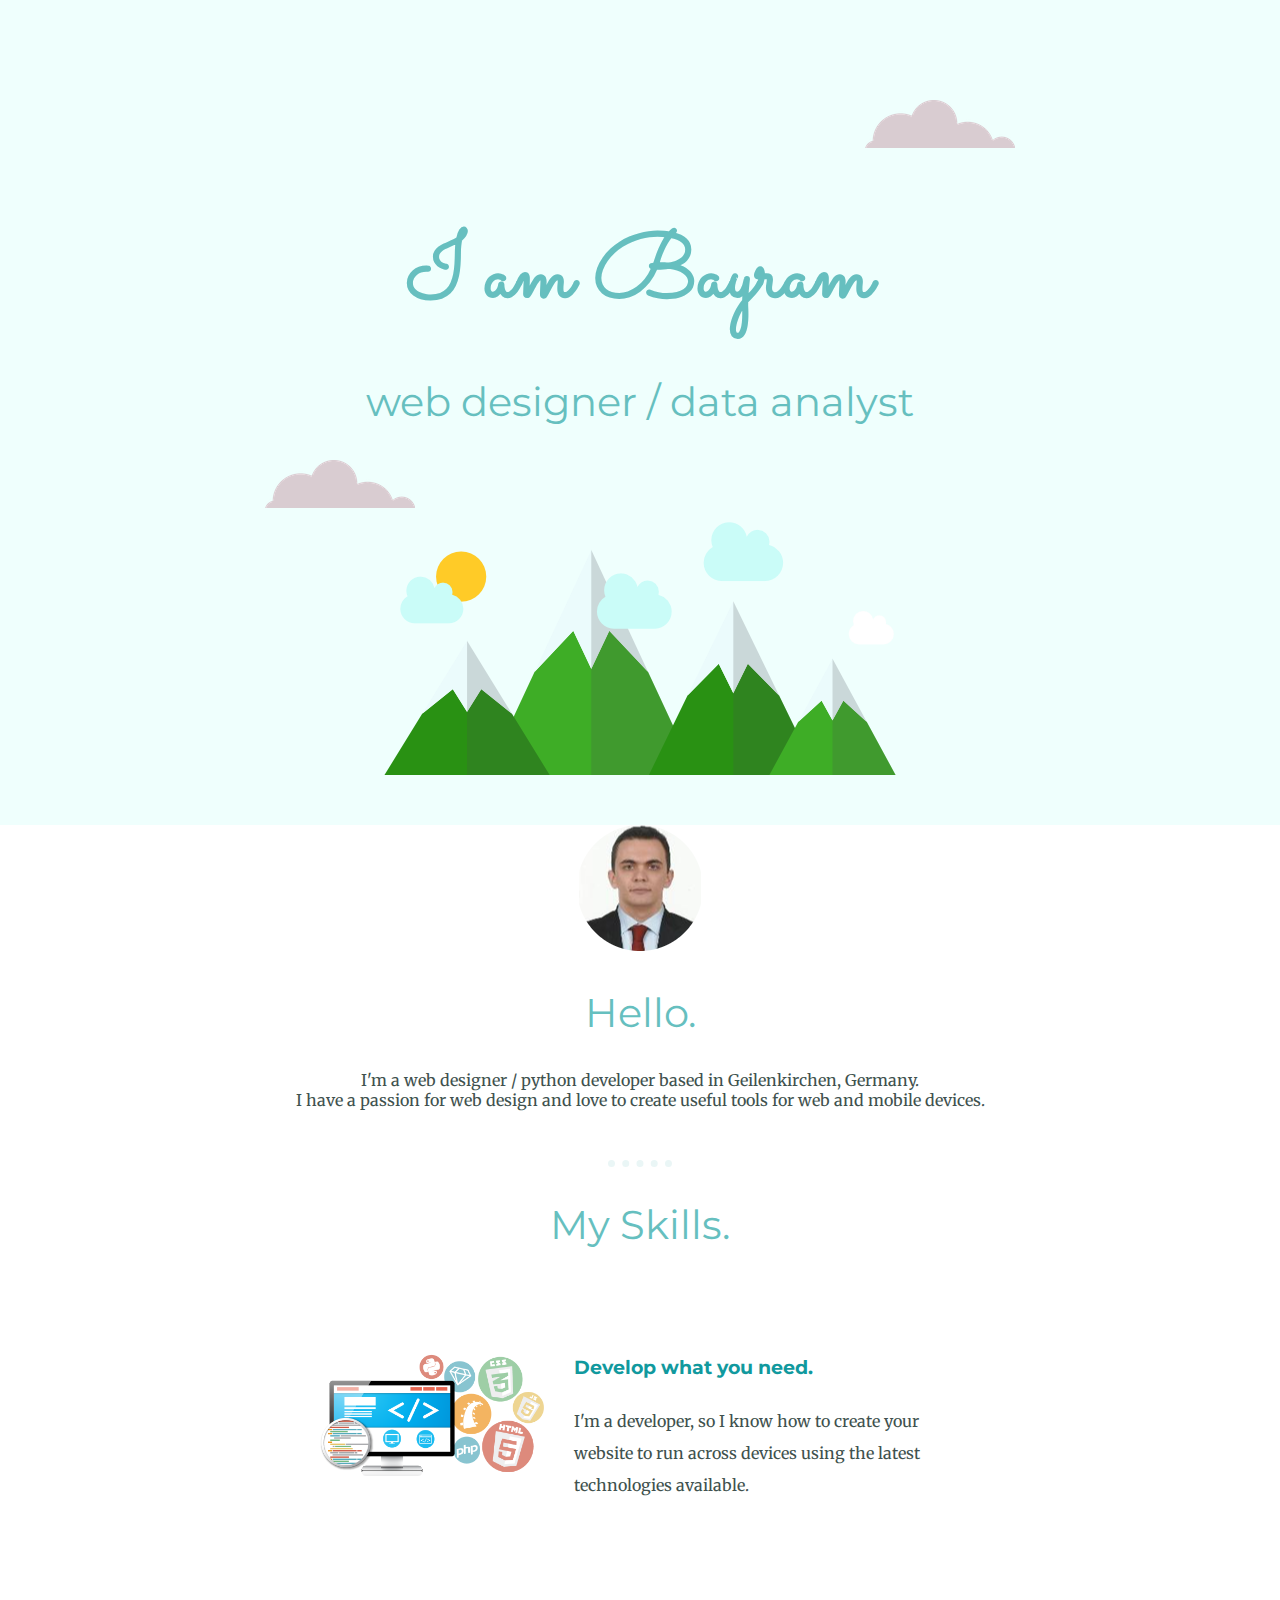
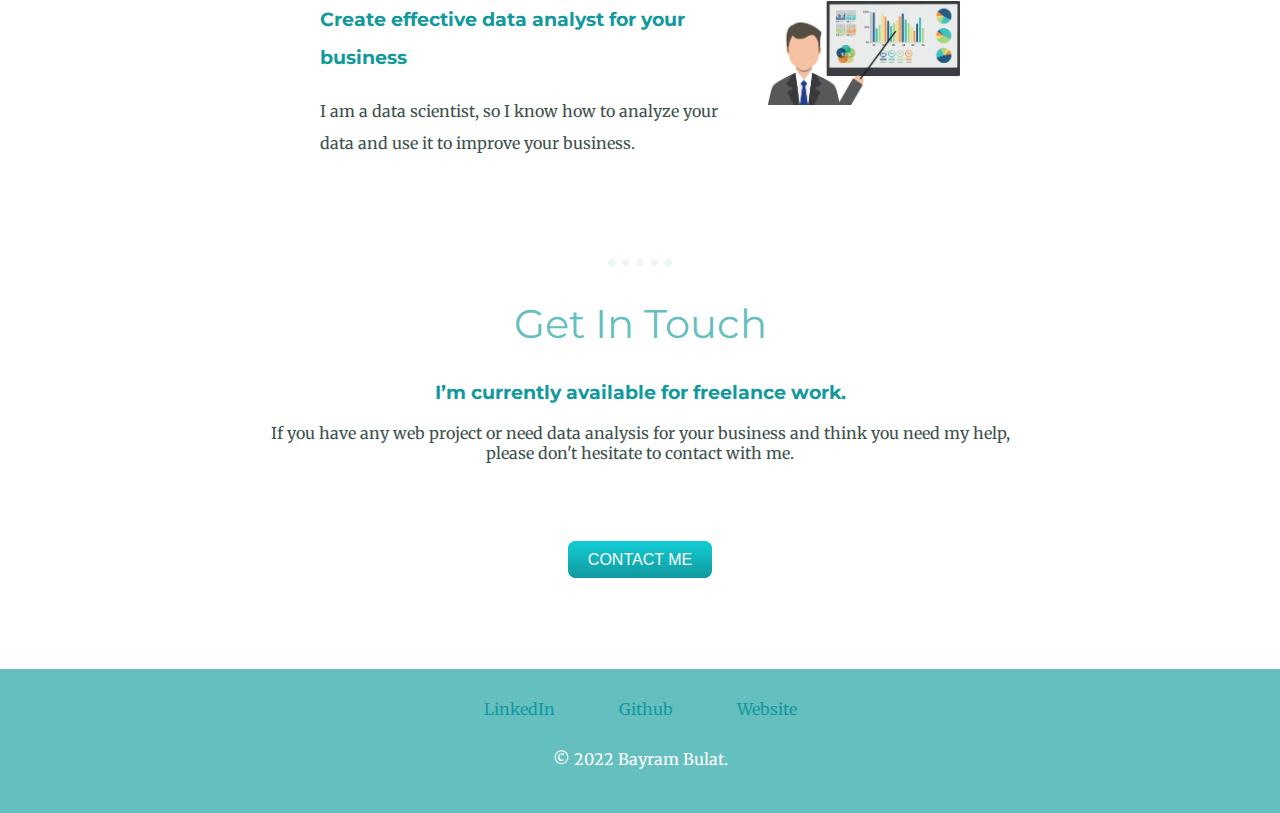
<file: index.html>
<!DOCTYPE html>
<html>
  <head>
    <meta charset="utf-8">
    <title>Bayram Bulat</title>
    <link rel="stylesheet" href="css/styles.css">
    <link rel="icon" href="favicon.ico">
    <link rel="preconnect" href="https://fonts.googleapis.com">
    <link rel="preconnect" href="https://fonts.gstatic.com" crossorigin>
    <link href="https://fonts.googleapis.com/css2?family=Merriweather&family=Montserrat&family=Sacramento&display=swap" rel="stylesheet">
  </head>
  <body>
    <div class="top-container">
      <img class="top-cloud" src="images/cloud.png" alt="cloud-img">
      <h1>I am Bayram</h1>
      <h2>web designer / data analyst</h2>
      <img  class="bottom-cloud" src="images/cloud.png" alt="cloud-img">
      <img class="mountain" src="images/mountain-2.png" alt="mountain-img">
    </div>
    <div class="middle-container">
      <div class="profile">
        <img src="images/bayram-bulat.png" alt="bayram bulat">
        <h2>Hello.</h2>
        <p>I'm a web designer / python developer based in Geilenkirchen, Germany. <br> I have a passion for web design and love to create useful tools for web and mobile devices.</p>
      </div>
      <hr>
      <div class="skills">
        <h2>My Skills.</h2>
        <div class="skill-row">
          <img class="programmer" src="images/programmer.png" alt="programmer">
          <h3>Develop what you need.</h3>
          <p>I'm a developer, so I know how to create your website to run across devices using the latest technologies available.</p>
        </div>
        <div class="skill-row">
          <img class="data-analyst" src="images/data-analyst.png" alt="data analyst">
          <h3>Create effective data analyst for your business</h3>
          <p>I am a data scientist, so I know how to analyze your data and use it to improve your business.</p>
        </div>
      </div>
      <hr>
      <div class="contact-me">
        <h2>Get In Touch</h2>
        <h3>I’m currently available for freelance work.</h3>
        <div class="connect">
          <p>If you have any web project or need data analysis for your business and think you need my help, <br>please don't hesitate to contact with me. </p>
        </div>
        <a class="btn" href="mailto:bayram.python@yahoo.com">CONTACT ME</a>
      </div>
    </div>


    <div class="bottom-container">
      <a class="footer-link" href="https://www.linkedin.com/in/bayram-bulat-6a350185/">LinkedIn</a>
      <a class="footer-link" href="https://github.com/BayramBulat">Github</a>
      <a class="footer-link" href="https://www.appbrewery.co/">Website</a>
      <p class="bottom-name">© 2022 Bayram Bulat.</p>
    </div>

  </body>
</html>
</file>
<file: css/styles.css>
body{
  margin:0;
  text-align: center;
  font-family: 'Merriweather', serif;
  color: #40514E;
}

h1{
  font-family: 'Sacramento', cursive;
  color: #66BFBF;
  font-size: 5.62rem;  /*16px = 100% = 1 em yani buarada 90px yerine 562% de kullanabiliriz */
  margin-top: 50px auto 0 auto;
  margin-bottom: 0;
}
h2{
  font-family: 'Montserrat', sans-serif;
  font-size: 2.5rem;
  font-weight: normal;
  color: #66BFBF;
}
h3{
  font-family: 'Montserrat', sans-serif;
  color: #11999E;
}
p{
  margin: 10 auto;
}
a{
  color: #11999E;
}
hr{
  margin: 20px auto;
  height: 0px;
  border: none;
  border-top-style: dotted;
  border-color: #EAF6F6;
  border-width: 7px;
  width: 5%;
}

.top-container{
  background: #EFFFFD;
  position: relative;
  padding-top: 100px;
  padding-bottom: 50px;
}
.middle-container{
  padding-bottom: 50px;
}
.bottom-container{
  background-color: #66BFBF;
  padding-top: 30px;
  padding-bottom: 30px;
}
.top-cloud{
  position: relative;
  left: 300px;
  top: 0;
}

.bottom-cloud{
  position: relative;
  right: 300px;
}

.mountain{
  display: block;
  margin: 0 auto;
}

.skill-row{
  width: 50%;
  margin: 100px auto;
  text-align: left;
  line-height: 2;
}

.programmer{
  width: 35%;
  margin-right: 30px;
  float: left;
}

.data-analyst{
  float: right;
  width: 30%;
  margin-left: 30px;
}

.connect{
  margin-bottom: 40px;
  padding-bottom: 30px;
}

.footer-link{
  color: #11999E;
  text-decoration: none;
  margin: 30px;

}

.contact-me{
  margin-bottom: 50px;
}

.bottom-name{
  margin-bottom: 0px;
  line-height: 3;
  color: white;
}

.profile{
  margin-bottom: 50px;
}

.btn {
  background: #11cdd4;
  background-image: -webkit-linear-gradient(top, #11cdd4, #11999e);
  background-image: -moz-linear-gradient(top, #11cdd4, #11999e);
  background-image: -ms-linear-gradient(top, #11cdd4, #11999e);
  background-image: -o-linear-gradient(top, #11cdd4, #11999e);
  background-image: linear-gradient(to bottom, #11cdd4, #11999e);
  -webkit-border-radius: 8;
  -moz-border-radius: 8;
  border-radius: 8px;
  font-family: Arial;
  color: #ffffff;
  font-size: 16px;
  padding: 10px 20px 10px 20px;
  text-decoration: none;
}

.btn:hover {
  background: #30e3cb;
  background-image: -webkit-linear-gradient(top, #30e3cb, #2bc4ad);
  background-image: -moz-linear-gradient(top, #30e3cb, #2bc4ad);
  background-image: -ms-linear-gradient(top, #30e3cb, #2bc4ad);
  background-image: -o-linear-gradient(top, #30e3cb, #2bc4ad);
  background-image: linear-gradient(to bottom, #30e3cb, #2bc4ad);
  text-decoration: none;
}
</file>
